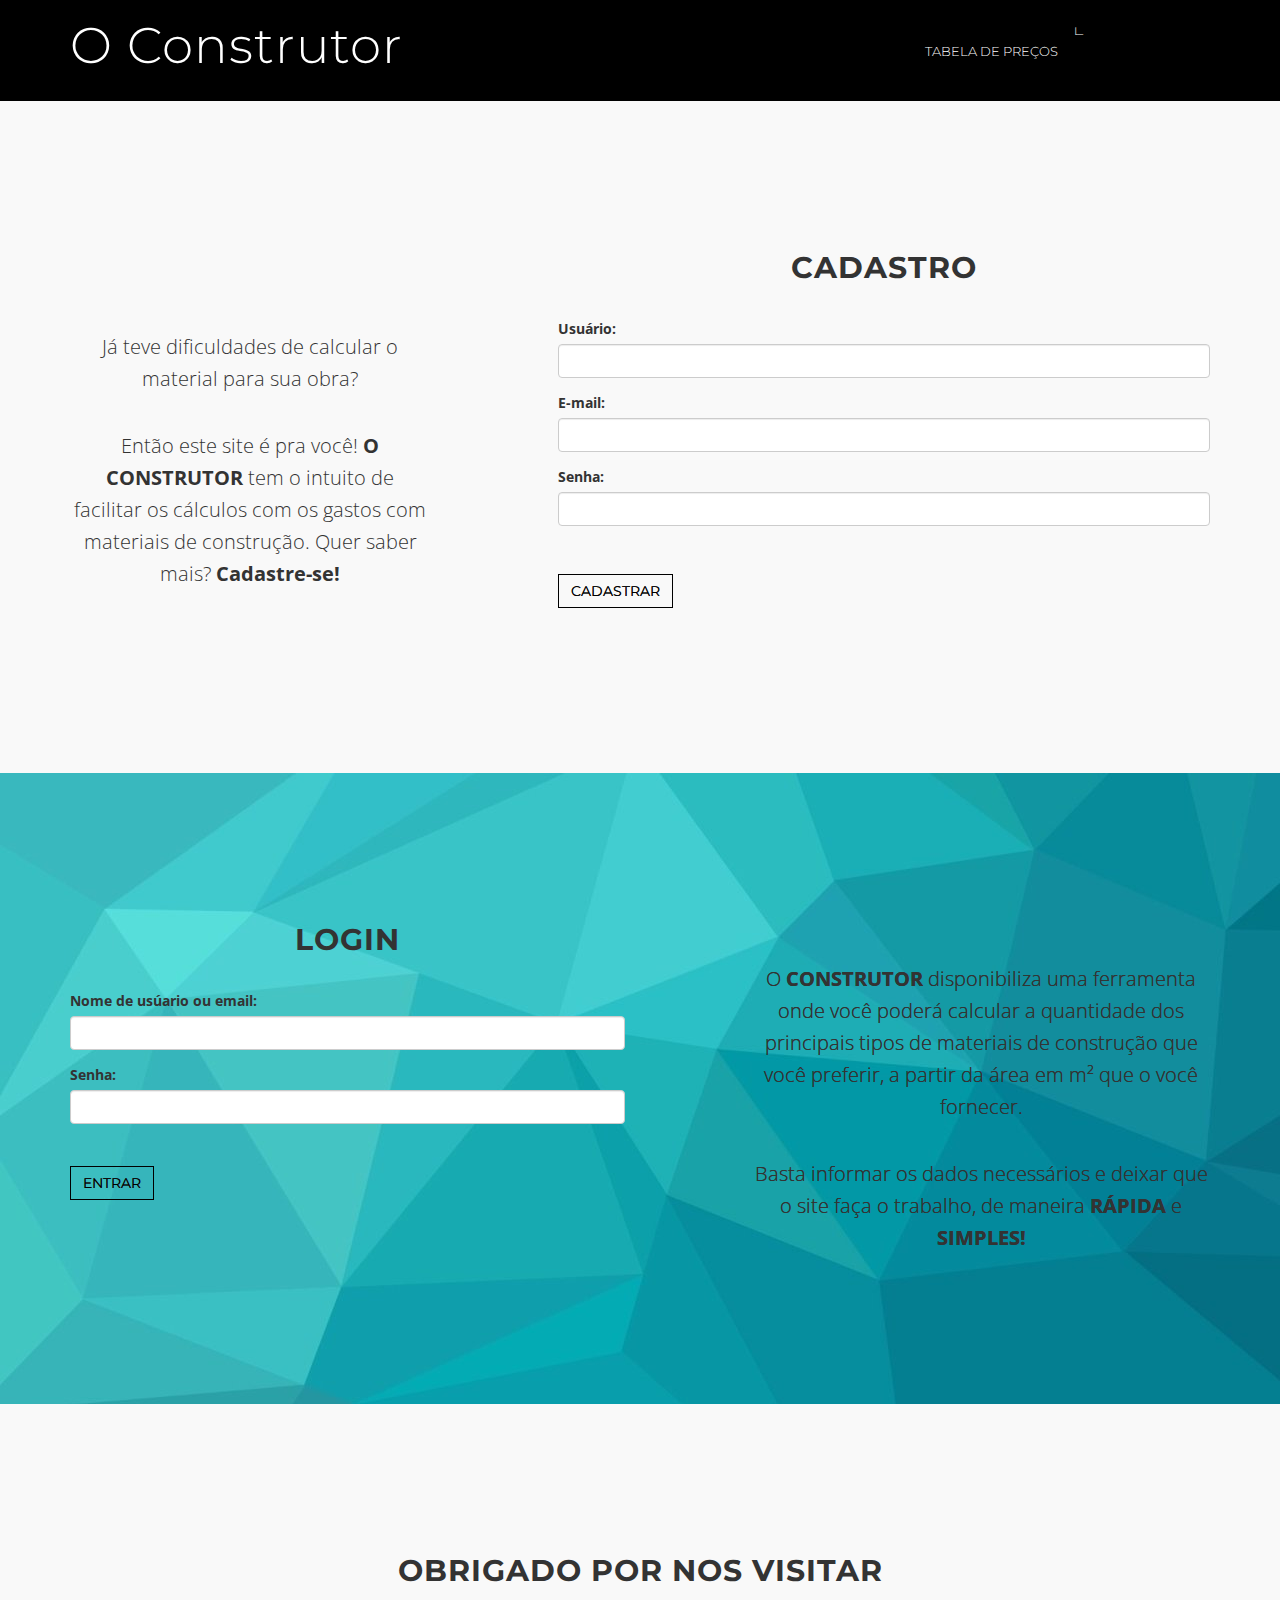
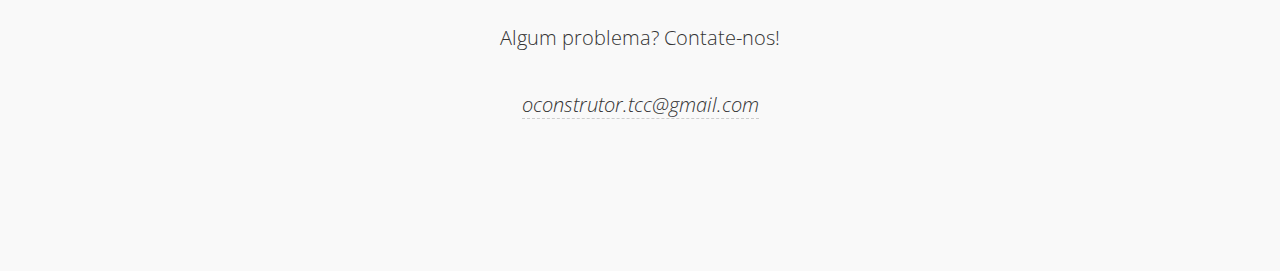
<file: Prototipo/index.html>
<!DOCTYPE html>
<html lang="en">
<head>
	<meta charset="utf-8">
	<meta http-equiv="X-UA-Compatible" content="IE=edge">
	<meta name="viewport" content="width=device-width, initial-scale=1">
	<meta name="description" content="">
	<meta name="author" content="">
	<title>O Construtor</title>

	<link href="css/bootstrap.min.css" rel="stylesheet">
	<!-- Custom CSS -->
	<link href="css/theme.css" rel="stylesheet">
	<!-- Custom Fonts -->

	<link href="font-awesome/css/font-awesome.min.css" rel="stylesheet" type="text/css">
	<link href="http://fonts.googleapis.com/css?family=Open+Sans:300,400,700,400italic,700italic" rel="stylesheet" type="text/css">
	<link href="http://fonts.googleapis.com/css?family=Montserrat:400,700" rel="stylesheet" type="text/css">
	<link href="css/ajuste_index.css" rel="stylesheet">

	<nav class="navbar navbar-expand-md navbar-custom fixed-top">
		<div class="container">
			<a class="navbar-brand col-lg-9" id="logo" href="index.html">O Construtor</a>

			<div class="collapse navbar-collapse links col-lg-3" id="navbarsDefault">
				<ul class="navbar-custom navbar-nav ml-auto">

					<li class="nav-item active">
						<a class="nav-link" id="tabela1" href="tabela1.html">Tabela de Preços</a>
					</li>

				</ul>

			</div>∟
		</div>
	</nav>
</head>

   

<body>
<!-- /.navbar-collapse -->
</div>
<!-- /.container -->
</nav>

<!-- Cadastro-->
<section id="about">
	<div class="container content-section text-center">
		<div class="row">
			<div class="col-lg-12">

				<div class="col-lg-4 col-xs-12">
					<br /><br /><br /><br>
					<p>	Já teve dificuldades de calcular o material para sua obra?</p>

					<p>Então este site é pra você! <b>O CONSTRUTOR</b> tem o intuito de facilitar os cálculos com os gastos com materiais de construção. Quer saber mais? <b>Cadastre-se!</b> </p>
				</div>


				<div class="col-lg-7 col-xs-12 col-lg-offset-1" id="cadastro">
					<h2>Cadastro</h2>

					<form style="text-align: left;" method="post" action="cadastro.php">
						<div class="form-group">
							<label for="email">Usuário:</label>
							<input type="text" class="form-control" id="usuario" name="nome">
						</div>
						<div class="form-group">
							<label for="email">E-mail:</label>
							<input type="emailsignup" class="form-control" id="email" name="email">
						</div>
						<div class="form-group">
							<label for="senha">Senha:</label>
							<input type="password" class="form-control" id="senha" name="senha">
						</div>

						<div class="form-group" id="button-cadastro">
							<button type="submit" class="btn btn-default">Cadastrar</button>
						</div>	
					</form>

				</div>

			</div>
		</div>
	</div>
</section>




<!-- About Section -->
<section id="login" style="background: url('img/img-fundo3.jpg');">
	<div class="container content-section text-center">
		<div class="row">
			<div class="col-lg-12">

				<div class="col-lg-6 col-xs-12" id="login">
					<h2>Login</h2>

					<form style="text-align: left;" method="post" action="valida.php">
						<div class="form-group">
							<label for="email">Nome de usúario ou email:</label>
							<input type="text" name= "email" class="form-control" id="username">
						</div>
						<div class="form-group">
							<label for="pwd">Senha:</label>
							<input type="password" name= "senha" class="form-control" id="senha">
						</div>
						<div class="form-group" id="button-login">
							<button type="submit" class="btn btn-default">Entrar</button>
						</div>	
					</form>
				</div>
				
				<div class="col-lg-5 col-xs-12 col-lg-offset-1 texto-login">
				</br></br>
				
				<p>O <b>CONSTRUTOR</b> disponibiliza uma ferramenta onde você poderá calcular a quantidade dos principais tipos de materiais de construção que você preferir, a partir da área em m² que o você fornecer.</p>

				<p> Basta informar os dados necessários e deixar que o site faça o trabalho, de maneira <b>RÁPIDA</b> e <b>SIMPLES!</b></p>
			</div>
		</div>
	</div>
</div>
</section>






<!-- Contact Section -->
<section id="contact">
	<div class="container content-section text-center">
		<div class="row">
			<div class="col-lg-8 col-lg-offset-2">
				<h2>Obrigado por nos visitar</h2>
				<p>
					Algum problema? Contate-nos!
				</p>
				<p>
					<i><a href="mailto:oconstrutor.tcc@gmail.com" style="border-bottom:1px dashed #ccc;">oconstrutor.tcc@gmail.com</a></i>
				</p>
				
			</div>
		</div>
	</div>
</section>

<!-- jQuery -->
<script src="js/jquery.js"></script>
<!-- Bootstrap Core JavaScript -->
<script src="js/bootstrap.min.js"></script>
<!-- Plugin JavaScript -->
<script src="js/jquery.easing.min.js"></script>

<script src="js/theme.js"></script>

</body>
</html>
</file>
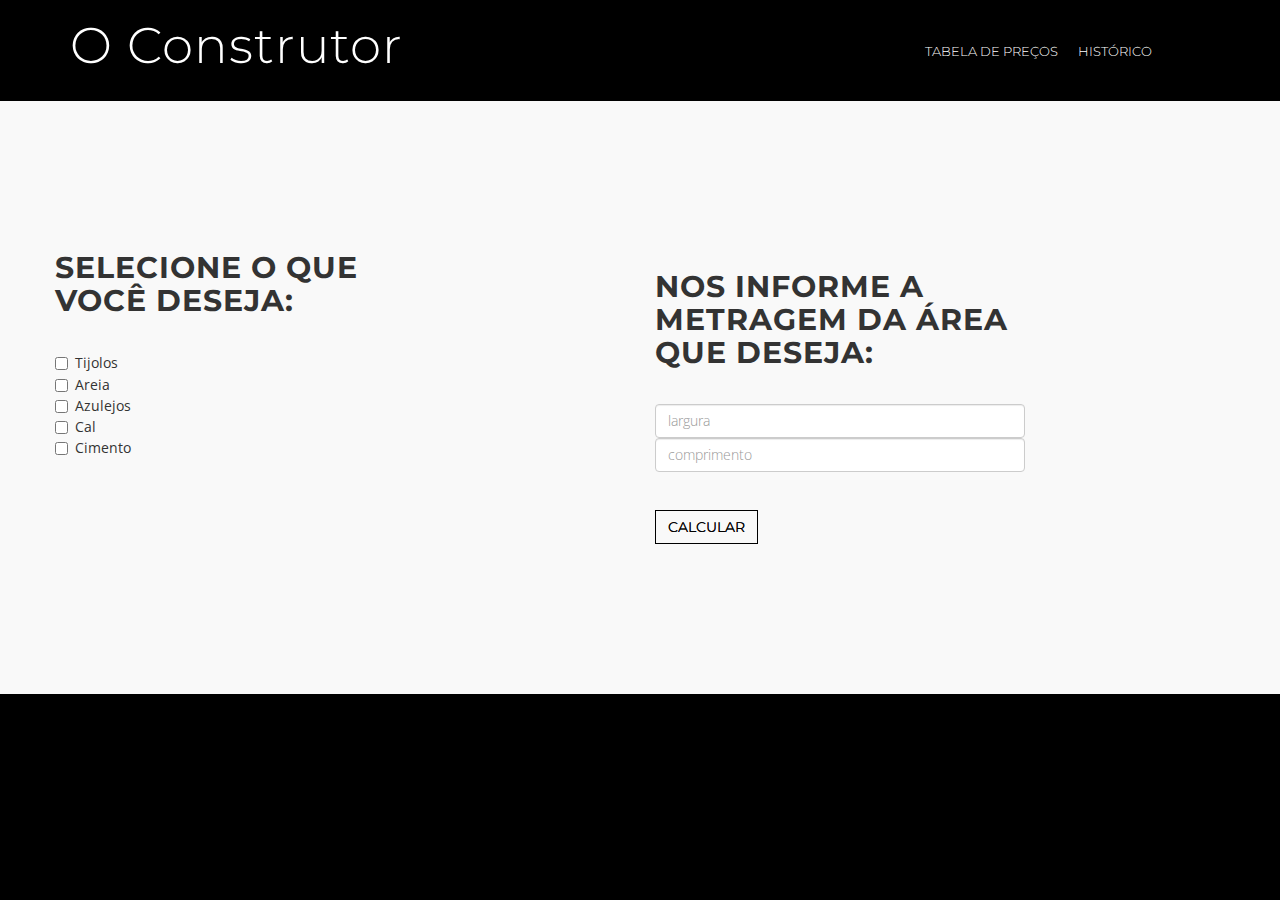
<file: Prototipo/pag_pos_cadastro.html>
<!DOCTYPE html>
<html lang="en">
<head>
	<meta charset="utf-8">
	<meta http-equiv="X-UA-Compatible" content="IE=edge">
	<meta name="viewport" content="width=device-width, initial-scale=1">
	<meta name="description" content="">
	<meta name="author" content="">
	<title>O Construtor</title>

	<link href="css/bootstrap.min.css" rel="stylesheet">
	<!-- Custom CSS -->
	<link href="css/theme.css" rel="stylesheet">
	<!-- Custom Fonts -->

	<link href="font-awesome/css/font-awesome.min.css" rel="stylesheet" type="text/css">
	<link href="http://fonts.googleapis.com/css?family=Open+Sans:300,400,700,400italic,700italic" rel="stylesheet" type="text/css">
	<link href="http://fonts.googleapis.com/css?family=Montserrat:400,700" rel="stylesheet" type="text/css">
	<link href="css/ajuste_calculo.css" rel="stylesheet">
	<link href="css/ajuste_calculo2.css" rel="stylesheet">

	<nav class="navbar navbar-expand-md navbar-custom fixed-top">
		<div class="container">
			<a class="navbar-brand nome col-lg-9" id="logo" href="index.html">O Construtor</a>

			<div class="collapse navbar-collapse links col-lg-3" id="navbarsDefault">
				<ul class="navbar-custom navbar-nav ml-auto">

					<li class="nav-item active">
						<a class="nav-link" id="tabela" href="tabela.html">Tabela de Preços</a>
					</li>
					<li class="nav-item active">
						<a class="nav-link" id="historico" href="historico.html">Histórico</a>
					</li>

				</ul>

			</div>
		</div>
	</nav>
</head>
<section id="single-project">
	<div class="container content-section text-center">
		<div class="row">
            <form class="form" method="post" action="apc.php">
			<div class="col-lg-4">

				<h2>Selecione o que você deseja:</h2>
				<form class="form-horizontal form-calcular-precos-materiais" method="post" action="apc.php">
					<!-- action="index.html"-->


					<!-- conjunto tijolos -->
					<div class="seletor-materiais" id="tijolos" name="tijolos">
						<label class="checkbox-inline">
							<input type="checkbox" class="material" value="option1" name="tijolos1"> Tijolos
						</label>

						<select class="nao-selecionado seletor form-control">
							<option value="1">Tijolo de vedação: 0,09m X 0,19m X 0,19m</option>
							<option value="2">Tijolo de vedação: 0,09m X 0,19m X 0,29m</option>
							<option value="3">Tijolo de vedação: 0,115m X 0,19m X 0,19m</option>
							<option value="4">Tijolo de vedação: 0,115m X 0,19m X 0,29m</option>
							<option value="5">Tijolo de vedação: 0,14m X 0,19m X 0,19m</option>
							<option value="6">Tijolo de vedação: 0,14m X 0,19m X 0,29m</option>
							<option value="7">Tijolo 10 furos: 0,05m X 0,09m X 0,19m</option>
							<option value="8">Tijolo 18 furos: 0,055m X 0,11m X 0,23</option>
						</select>
					</div>

					<!-- conjunto areia -->
					<div class="seletor-materiais" id="areia" name="areia">
						<label class="checkbox-inline">
							<input type="checkbox" class="material" value="option2" name="areia1"> Areia
						</label>

					</div>


					<!-- conjunto azulejos -->
					<div class="seletor-materiais" id="azulejos" name="azulejos">
						<label class="checkbox-inline">
							<input type="checkbox" class="material" value="option3" name="azulejo1" > Azulejos
						</label>

						<select class="nao-selecionado seletor form-control">
							<option value="1">0,30m X 0,30m</option>
							<option value="2">0,30m X 0,50m</option>
							<option value="3">0,42m X 0,42m</option>
						</select>
					</div>

					<!-- conjunto cal -->
					<div class="seletor-materiais" id="cal" name="cal">
						<label class="checkbox-inline">
							<input type="checkbox" class="material" value="option4" name="cal1"> Cal
						</label>

						</select>
					</div>

					<!--conjunto cimento-->
					<div class="seletor-materiais" id="cimento" name="cimento">
						<label class="checkbox-inline">
							<input type="checkbox" class="material" value="option5" name="cimento1"> Cimento
						</label>

						</select>
					</div>

				</div>

				<div class="col-lg-4 col-lg-offset-2">
					<div class="receptor-metragem" id="metragem">


						<h2>Nos informe a metragem da área que deseja:</h2>
						<input type="number" step="0.1" class="form-control" id="metrosLarg" name="largura" placeholder="largura">
						<input type="number" step="0.1" class="form-control" id="metrosCompr" name="comprimento" placeholder="comprimento">

					</div>



					<div class="calcular">
						<!-- <div class="col-sm-offset-2 col-sm-10"> -->
						<br>
						<button type="submit" class="btn btn-default">Calcular</button>
						<!-- </div> -->
					</div>

				</div>
            </form>
			</div>
		</div>
		

<!-- jQuery -->
<script src="js/jquery.js"></script>
<!-- Bootstrap Core JavaScript -->
<script src="js/bootstrap.min.js"></script>
<!-- Plugin JavaScript -->
<script src="js/jquery.easing.min.js"></script>

<script src="js/theme.js"></script>

<script>
	$('.material').click(function(){
		var seletor = $(this).parent().parent();
		seletor.find('.seletor').toggleClass( "nao-selecionado");
	});
</script>

</body>
</html>
</file>
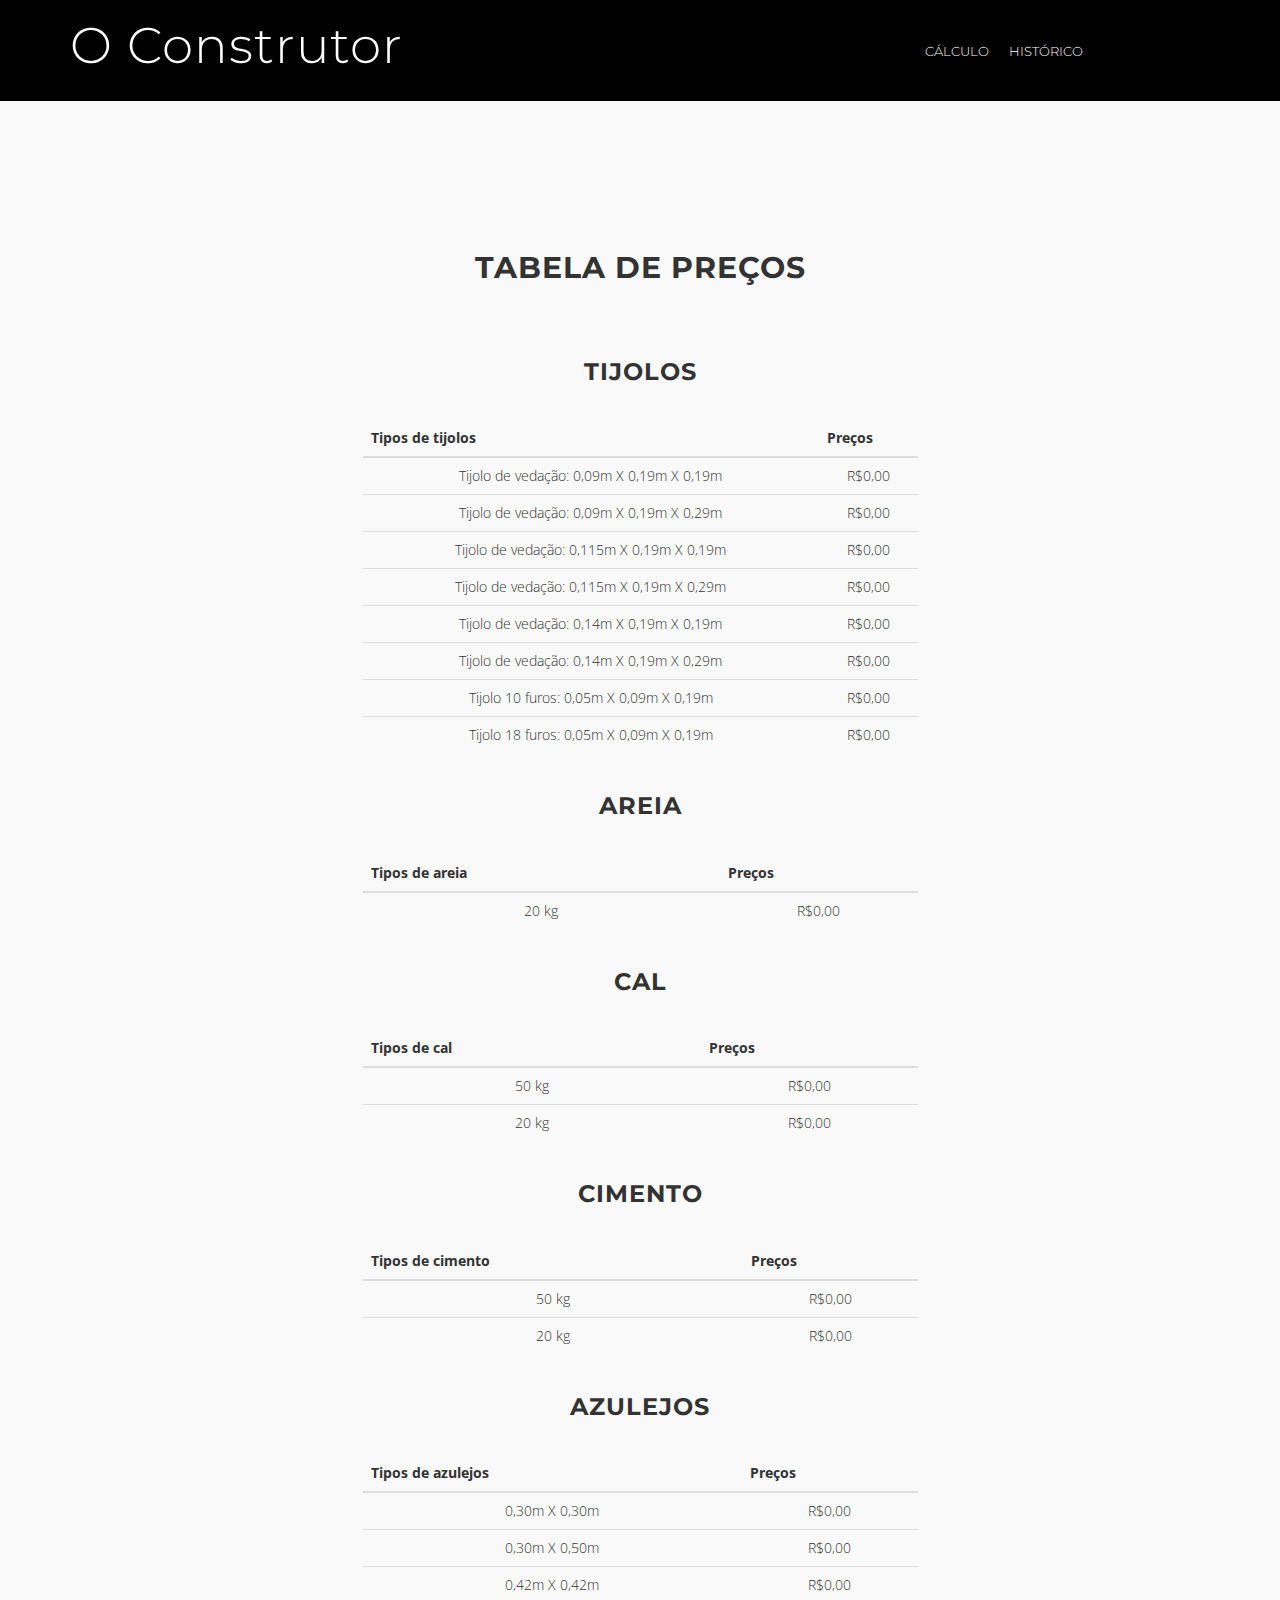
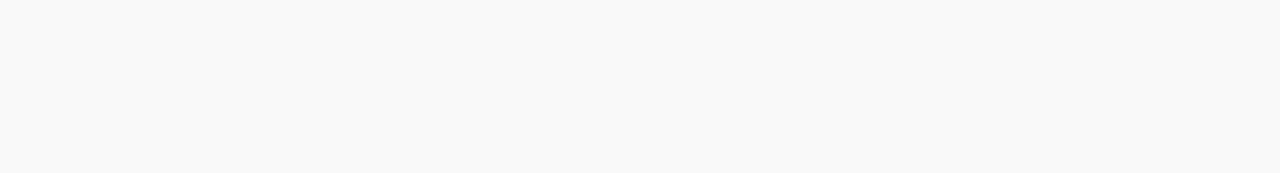
<file: Prototipo/tabela.html>
<!DOCTYPE html>
<html lang="en">
<head>
    <meta charset="utf-8">
    <meta http-equiv="X-UA-Compatible" content="IE=edge">
    <meta name="viewport" content="width=device-width, initial-scale=1">
    <meta name="description" content="">
    <meta name="author" content="">
    <title>O Construtor</title>

    <link href="css/bootstrap.min.css" rel="stylesheet">
    <!-- Custom CSS -->
    <link href="css/theme.css" rel="stylesheet">

    <nav class="navbar navbar-expand-md navbar-custom fixed-top">
        <div class="container">
            <a class="navbar-brand nome col-lg-9" id="logo" href="index.html">O Construtor</a>

            <div class="collapse navbar-collapse links col-lg-3" id="navbarsDefault">
                <ul class="navbar-custom navbar-nav ml-auto">

                    <li class="nav-item active">
                        <a class="nav-link" id="calculo" href="pag_pos_cadastro.html">Cálculo</a>
                    </li>
                    <li class="nav-item active">
                        <a class="nav-link" id="historico" href="historico.html">Histórico</a>
                    </li>

                </ul>

            </div>
        </div>
    </nav>
    <!-- Custom Fonts -->

    <link href="font-awesome/css/font-awesome.min.css" rel="stylesheet" type="text/css">
    <link href="http://fonts.googleapis.com/css?family=Open+Sans:300,400,700,400italic,700italic" rel="stylesheet" type="text/css">
    <link href="http://fonts.googleapis.com/css?family=Montserrat:400,700" rel="stylesheet" type="text/css">
    <link href="css/ajuste_tabela.css" rel="stylesheet">
</head>



<body>
<!-- /.navbar-collapse -->
</div>
<!-- /.container -->
</nav>
<!-- Intro Header -->


<!-- Tabela Section -->
<section id="tabela">
    <div class="container content-section text-center">
        <div class="row">
            <div class="col-lg-12">
                <h2>TABELA DE PREÇOS</h2>
                <br>
                <div class="col-lg-6 col-lg-offset-3">
                    <div class="tijolos">
                        <br>
                        <h3>Tijolos</h3>
                        <table class="table tabela-tijolos">
                            <thead>
                            <tr>
                                <th>Tipos de tijolos</th>
                                <th>Preços</th>
                            </tr>
                            </thead>
                            <tbody>
                            <tr>
                                <td>Tijolo de vedação: 0,09m X 0,19m X 0,19m</td>
                                <td>R$0,00</td>
                            </tr>
                            <tr>
                                <td>Tijolo de vedação: 0,09m X 0,19m X 0,29m</td>
                                <td>R$0,00</td>
                            </tr>
                            <tr>
                                <td>Tijolo de vedação: 0,115m X 0,19m X 0,19m</td>
                                <td>R$0,00</td>
                            </tr>
                            <tr>
                                <td>Tijolo de vedação: 0,115m X 0,19m X 0,29m</td>
                                <td>R$0,00</td>
                            </tr>
                            <tr>
                                <td>Tijolo de vedação: 0,14m X 0,19m X 0,19m</td>
                                <td>R$0,00</td>
                            </tr>
                            <tr>
                                <td>Tijolo de vedação: 0,14m X 0,19m X 0,29m</td>
                                <td>R$0,00</td>
                            </tr>
                            <tr>
                                <td>Tijolo 10 furos: 0,05m X 0,09m X 0,19m</td>
                                <td>R$0,00</td>
                            </tr>
                            <tr>
                                <td>Tijolo 18 furos: 0,05m X 0,09m X 0,19m</td>
                                <td>R$0,00</td>
                            </tr>
                            </tbody>
                        </table>
                    </div>
                    <div class="areia">
                        <br>
                        <h3>Areia</h3>
                        <table class="table tabela-areia">
                            <thead>
                            <tr>
                                <th>Tipos de areia</th>
                                <th>Preços</th>
                            </tr>
                            </thead>
                            <tbody>
                            <tr>
                                <td>20 kg</td>
                                <td>R$0,00</td>
                            </tr>

                            </tbody>
                        </table>
                    </div>
                    <div class="cal">
                        <br>
                        <h3>Cal</h3>
                        <table class="table tabela-cal">
                            <thead>
                            <tr>
                                <th>Tipos de cal</th>
                                <th>Preços</th>
                            </tr>
                            </thead>
                            <tbody>
                            <tr>
                                <td>50 kg</td>
                                <td>R$0,00</td>
                            </tr>
                            <tr>
                                <td>20 kg</td>
                                <td>R$0,00</td>
                            </tr>
                            </tbody>
                        </table>
                    </div>
                    <div class="cimento">
                        <br>
                        <h3>Cimento</h3>
                        <table class="table tabela-cimento">
                            <thead>
                            <tr>
                                <th>Tipos de cimento</th>
                                <th>Preços</th>
                            </tr>
                            </thead>
                            <tbody>
                            <tr>
                                <td>50 kg</td>
                                <td>R$0,00</td>
                            </tr>
                            <tr>
                                <td>20 kg</td>
                                <td>R$0,00</td>
                            </tr>
                            </tbody>
                        </table>
                    </div>

                    <div class="azulejo">
                        <br>
                        <h3>Azulejos</h3>
                        <table class="table tabela-azulejo">
                            <thead>
                            <tr>
                                <th>Tipos de azulejos</th>
                                <th>Preços</th>
                            </tr>
                            </thead>
                            <tbody>
                            <tr>
                                <td>0,30m X 0,30m</td>
                                <td>R$0,00</td>
                            </tr>
                            <tr>
                                <td>0,30m X 0,50m</td>
                                <td>R$0,00</td>
                            </tr>
                            <tr>
                                <td>0,42m X 0,42m</td>
                                <td>R$0,00</td>
                            </tr>
                            </tbody>
                        </table>
                    </div>
                </div>
            </div>
        </div>
    </div>
</section>






<!-- jQuery -->
<script src="js/jquery.js"></script>
<!-- Bootstrap Core JavaScript -->
<script src="js/bootstrap.min.js"></script>
<!-- Plugin JavaScript -->
<script src="js/jquery.easing.min.js"></script>

<script src="js/theme.js"></script>

</body>
</file>
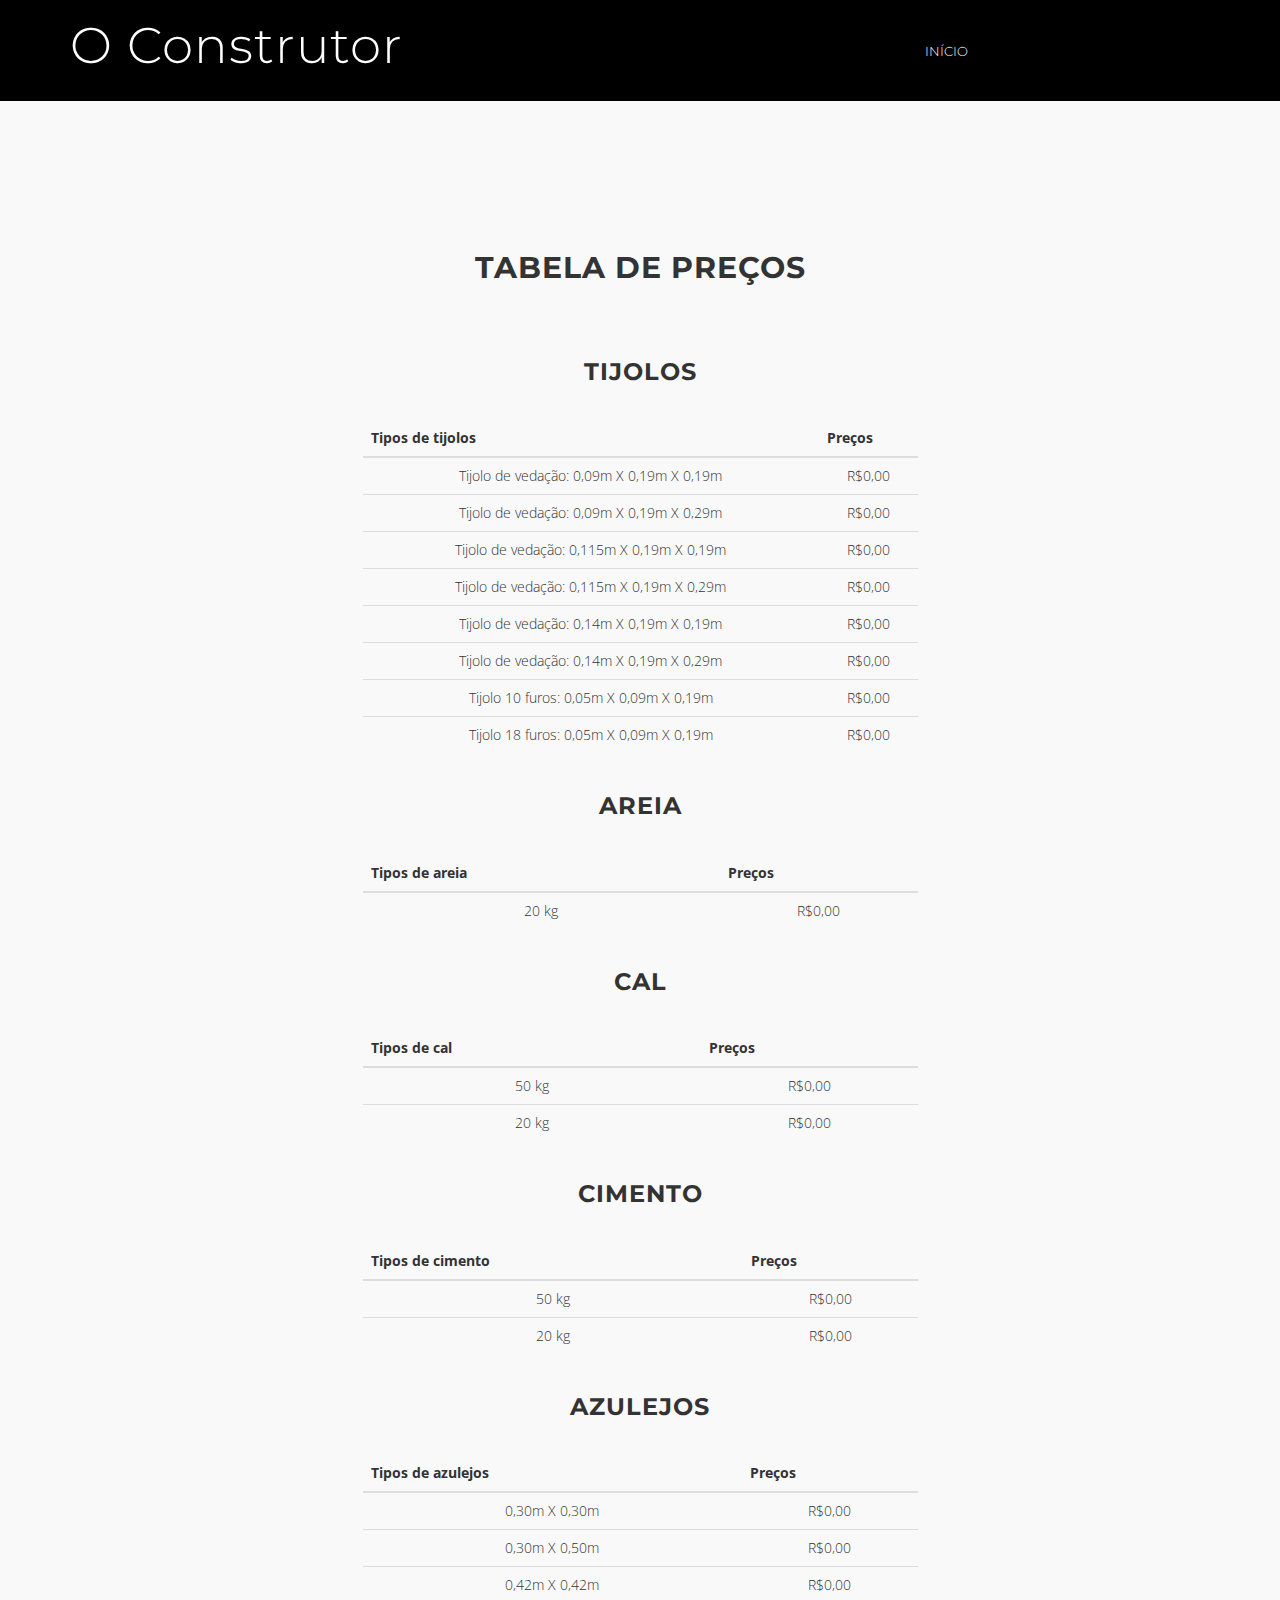
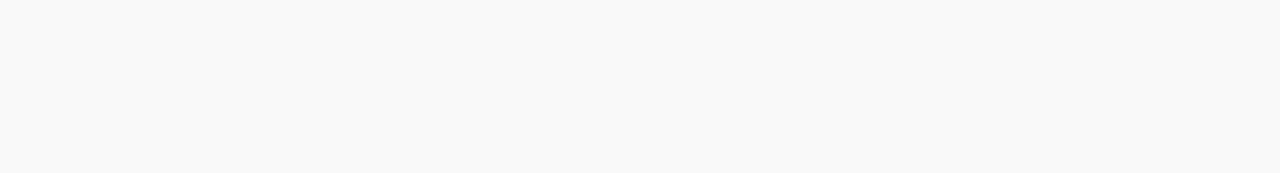
<file: Prototipo/tabela1.html>
<!DOCTYPE html>
<html lang="en">
<head>
    <meta charset="utf-8">
    <meta http-equiv="X-UA-Compatible" content="IE=edge">
    <meta name="viewport" content="width=device-width, initial-scale=1">
    <meta name="description" content="">
    <meta name="author" content="">
    <title>O Construtor</title>

    <link href="css/bootstrap.min.css" rel="stylesheet">
    <!-- Custom CSS -->
    <link href="css/theme.css" rel="stylesheet">

    <nav class="navbar navbar-expand-md navbar-custom fixed-top">
        <div class="container">
            <a class="navbar-brand nome col-lg-9" id="logo" href="index.html">O Construtor</a>

            <div class="collapse navbar-collapse links col-lg-3" id="navbarsDefault">
                <ul class="navbar-custom navbar-nav ml-auto">

                    <li class="nav-item active">
                        <a class="nav-link" id="inicio" href="index.html">Início</a>
                    </li>

                </ul>

            </div>
        </div>
    </nav>
    <!-- Custom Fonts -->

    <link href="font-awesome/css/font-awesome.min.css" rel="stylesheet" type="text/css">
    <link href="http://fonts.googleapis.com/css?family=Open+Sans:300,400,700,400italic,700italic" rel="stylesheet" type="text/css">
    <link href="http://fonts.googleapis.com/css?family=Montserrat:400,700" rel="stylesheet" type="text/css">
    <link href="css/ajuste_tabela.css" rel="stylesheet">
</head>



<body>
<!-- /.navbar-collapse -->
</div>
<!-- /.container -->
</nav>
<!-- Intro Header -->


<!-- Tabela Section -->
<section id="tabela">
    <div class="container content-section text-center">
        <div class="row">
            <div class="col-lg-12">
                <h2>TABELA DE PREÇOS</h2>
                <br>
                <div class="col-lg-6 col-lg-offset-3">
                    <div class="tijolos">
                        <br>
                        <h3>Tijolos</h3>
                        <table class="table tabela-tijolos">
                            <thead>
                            <tr>
                                <th>Tipos de tijolos</th>
                                <th>Preços</th>
                            </tr>
                            </thead>
                            <tbody>
                            <tr>
                                <td>Tijolo de vedação: 0,09m X 0,19m X 0,19m</td>
                                <td>R$0,00</td>
                            </tr>
                            <tr>
                                <td>Tijolo de vedação: 0,09m X 0,19m X 0,29m</td>
                                <td>R$0,00</td>
                            </tr>
                            <tr>
                                <td>Tijolo de vedação: 0,115m X 0,19m X 0,19m</td>
                                <td>R$0,00</td>
                            </tr>
                            <tr>
                                <td>Tijolo de vedação: 0,115m X 0,19m X 0,29m</td>
                                <td>R$0,00</td>
                            </tr>
                            <tr>
                                <td>Tijolo de vedação: 0,14m X 0,19m X 0,19m</td>
                                <td>R$0,00</td>
                            </tr>
                            <tr>
                                <td>Tijolo de vedação: 0,14m X 0,19m X 0,29m</td>
                                <td>R$0,00</td>
                            </tr>
                            <tr>
                                <td>Tijolo 10 furos: 0,05m X 0,09m X 0,19m</td>
                                <td>R$0,00</td>
                            </tr>
                            <tr>
                                <td>Tijolo 18 furos: 0,05m X 0,09m X 0,19m</td>
                                <td>R$0,00</td>
                            </tr>
                            </tbody>
                        </table>
                    </div>
                    <div class="areia">
                        <br>
                        <h3>Areia</h3>
                        <table class="table tabela-areia">
                            <thead>
                            <tr>
                                <th>Tipos de areia</th>
                                <th>Preços</th>
                            </tr>
                            </thead>
                            <tbody>
                            <tr>
                                <td>20 kg</td>
                                <td>R$0,00</td>
                            </tr>

                            </tbody>
                        </table>
                    </div>
                    <div class="cal">
                        <br>
                        <h3>Cal</h3>
                        <table class="table tabela-cal">
                            <thead>
                            <tr>
                                <th>Tipos de cal</th>
                                <th>Preços</th>
                            </tr>
                            </thead>
                            <tbody>
                            <tr>
                                <td>50 kg</td>
                                <td>R$0,00</td>
                            </tr>
                            <tr>
                                <td>20 kg</td>
                                <td>R$0,00</td>
                            </tr>
                            </tbody>
                        </table>
                    </div>
                    <div class="cimento">
                        <br>
                        <h3>Cimento</h3>
                        <table class="table tabela-cimento">
                            <thead>
                            <tr>
                                <th>Tipos de cimento</th>
                                <th>Preços</th>
                            </tr>
                            </thead>
                            <tbody>
                            <tr>
                                <td>50 kg</td>
                                <td>R$0,00</td>
                            </tr>
                            <tr>
                                <td>20 kg</td>
                                <td>R$0,00</td>
                            </tr>
                            </tbody>
                        </table>
                    </div>

                    <div class="azulejo">
                        <br>
                        <h3>Azulejos</h3>
                        <table class="table tabela-azulejo">
                            <thead>
                            <tr>
                                <th>Tipos de azulejos</th>
                                <th>Preços</th>
                            </tr>
                            </thead>
                            <tbody>
                            <tr>
                                <td>0,30m X 0,30m</td>
                                <td>R$0,00</td>
                            </tr>
                            <tr>
                                <td>0,30m X 0,50m</td>
                                <td>R$0,00</td>
                            </tr>
                            <tr>
                                <td>0,42m X 0,42m</td>
                                <td>R$0,00</td>
                            </tr>
                            </tbody>
                        </table>
                    </div>
                </div>
            </div>
        </div>
    </div>
</section>





<!-- jQuery -->
<script src="js/jquery.js"></script>
<!-- Bootstrap Core JavaScript -->
<script src="js/bootstrap.min.js"></script>
<!-- Plugin JavaScript -->
<script src="js/jquery.easing.min.js"></script>

<script src="js/theme.js"></script>

</body>
</file>
<file: Prototipo/css/theme.css>
/* Aries v1.0 - by WowThemes.net */
body {
	width:100%;
	height:100%;
	font-family:Open Sans,"Helvetica Neue",Helvetica,Arial,sans-serif;
	color:#fff;
	background-color:#000;
	 font-weight:300;
}
html {
	width:100%;
	height:100%;
}
h1,h2,h3,h4,h5,h6 {
	margin:0 0 35px;
	text-transform:uppercase;
	font-family:Montserrat,"Helvetica Neue",Helvetica,Arial,sans-serif;
	font-weight:700;
	letter-spacing:1px;
}
p {
	margin:0 0 25px;
	font-size:18px;
	line-height:1.5;
}
@media(min-width:768px) {
	p {
		margin:0 0 35px;
		font-size:20px;
		line-height:1.6;
	}
}
a {
	color:inherit;
	-webkit-transition:all .2s ease-in-out;
	-moz-transition:all .2s ease-in-out;
	transition:all .2s ease-in-out;
}
a:hover,a:focus {
	text-decoration:none;
	color:inherit;
}
.light {
	font-weight:400;
}
.navbar-custom {
	margin-bottom:0;
	border-bottom:1px solid rgba(255,255,255,.3);
	text-transform:uppercase;
	font-family:Montserrat,"Helvetica Neue",Helvetica,Arial,sans-serif;
	background-color:#000;
}
.navbar-custom .navbar-brand {
	font-size:20px;
	text-transform:none;
	letter-spacing:1px;
}
.navbar-custom .navbar-brand:focus {
	outline:0;
}
.navbar-custom .navbar-brand .navbar-toggle {
	padding:4px 6px;
	font-size:16px;
	color:#fff;
}
.navbar-custom .navbar-brand .navbar-toggle:focus,.navbar-custom .navbar-brand .navbar-toggle:active {
	outline:0;
}
.navbar-custom a {
}
.navbar-custom .nav li a {
	-webkit-transition:background .3s ease-in-out;
	-moz-transition:background .3s ease-in-out;
	transition:background .3s ease-in-out;
}
.navbar-custom .nav li a:hover {
	outline:0;
	color:#1ba39c;
	background-color:transparent;
}
.navbar-custom .nav li a:focus,.navbar-custom .nav li a:active {
	outline:0;
	background-color:transparent;
}
.navbar-custom .nav li.active {
	outline:0;
}
.navbar-custom .nav li.active a {
	color:#1ba39c;
}
.navbar-custom .nav li.active a:hover {
	color:#1ba39c;
}
@media(min-width:768px) {
	.navbar-custom {
		padding:20px 0;
		border-bottom:0;
		font-size:13px;
		background:0 0;
		-webkit-transition:background .5s ease-in-out,padding .5s ease-in-out;
		-moz-transition:background .5s ease-in-out,padding .5s ease-in-out;
		transition:background .5s ease-in-out,padding .5s ease-in-out;
	}
		 .navbar-custom.top-nav-collapse {
		 padding:0;
		border-bottom:1px solid rgba(255,255,255,.3);
		color:#333;
			background:#fff;
	}
	.navbar-custom.top-nav-collapse a {
		color:#333;
		display:inline-block;
	}
}
.intro {
	display:table;
	width:100%;
	height:auto;
	padding:100px 0 100px 0;
	text-align:center;
	color:#fff;
	background-image:radial-gradient(circle at 50% 50%,rgba(0,0,0,0.46),rgba(0,0,0,0.88)),url('http://unsplash.it/1600/1400?random=9');
	-webkit-background-size:cover;
	-moz-background-size:cover;
	background-size:cover;
	-o-background-size:cover;
}
.intro .intro-body {
	display:table-cell;
	vertical-align:middle;
}
.intro .intro-body .brand-heading {
	font-size:40px;
}
.intro .intro-body .intro-text {
	font-size:18px;
}
@media(min-width:768px) {
	.intro {
		height:100%;
		padding:0;
	}
	.intro .intro-body .brand-heading {
		font-size:60px;
		margin-top:90px;
		margin-bottom:20px;
		border-top:2px solid #fff;
		border-bottom:2px solid #fff;
		display:inline-block;
		padding:10px 0;
	}
	.intro .intro-body .intro-text {
		font-size:20px;
			font-weight:300;
			letter-spacing:3px;
	}
}
.btn-circle {
	width:50px;
	height:50px;
	margin-top:15px;
	line-height:40px;
	text-align:center;
	border:2px solid #fff;
	border-radius:100%!important;
	font-size:20px;
	color:#fff;
	background:0 0;
	-webkit-transition:background .3s ease-in-out;
	-moz-transition:background .3s ease-in-out;
	transition:background .3s ease-in-out;
}
.btn-circle:hover,.btn-circle:focus {
	outline:0;
	color:#fff;
	background:rgba(255,255,255,.1);
}
.btn-circle i.animated {
	-webkit-transition-property:-webkit-transform;
	-webkit-transition-duration:1s;
	-moz-transition-property:-moz-transform;
	-moz-transition-duration:1s;
}
.btn-circle:hover i.animated {
	-webkit-animation-name:pulse;
	-moz-animation-name:pulse;
	-webkit-animation-duration:1.5s;
	-moz-animation-duration:1.5s;
	-webkit-animation-iteration-count:infinite;
	-moz-animation-iteration-count:infinite;
	-webkit-animation-timing-function:linear;
	-moz-animation-timing-function:linear;
}
@-webkit-keyframes pulse {
	0% {
		-webkit-transform:scale(1);
		transform:scale(1);
	}
	50% {
		-webkit-transform:scale(1.2);
		transform:scale(1.2);
	}
	100% {
		-webkit-transform:scale(1);
		transform:scale(1);
	}
}
@-moz-keyframes pulse {
	0% {
		-moz-transform:scale(1);
		transform:scale(1);
	}
	50% {
		-moz-transform:scale(1.2);
		transform:scale(1.2);
	}
	100% {
		-moz-transform:scale(1);
		transform:scale(1);
	}
}
.content-section {
	padding:40px 0;
	clear:both;
}
@media(min-width:767px) {
	.content-section {
		padding:150px 0;
			 clear:both;
	}
}
.btn {
	border-radius:0;
	text-transform:uppercase;
	font-family:Montserrat,"Helvetica Neue",Helvetica,Arial,sans-serif;
	font-weight:400;
	-webkit-transition:all .3s ease-in-out;
	-moz-transition:all .3s ease-in-out;
	transition:all .3s ease-in-out;
}
.btn-default {
	border:1px solid #42dca3;
	color:#42dca3;
	background-color:transparent;
}
.btn-default:hover,.btn-default:focus {
	border:1px solid #42dca3;
	outline:0;
	color:#000;
	background-color:#42dca3;
}
ul.banner-social-buttons {
	margin-top:0;
}
@media(max-width:1199px) {
	ul.banner-social-buttons {
		margin-top:15px;
	}
}
@media(max-width:767px) {
	ul.banner-social-buttons li {
		display:block;
		margin-bottom:20px;
		padding:0;
	}
	ul.banner-social-buttons li:last-child {
		margin-bottom:0;
	}
}
footer {
	padding:40px 0;
	z-index:1;
	position:relative;
	clear:both;
}
footer p {
	margin:0;
	font-size:15px;
}
footer p.credits {
	text-transform:uppercase;
	font-size:13px;
	letter-spacing:3px;
}
::-moz-selection {
	text-shadow:none;
	background:#fcfcfc;
	background:rgba(255,255,255,.2);
}
::selection {
	text-shadow:none;
	background:#fcfcfc;
	background:rgba(255,255,255,.2);
}
img::selection {
	background:0 0;
}
img::-moz-selection {
	background:0 0;
}
body {
	webkit-tap-highlight-color:rgba(255,255,255,.2);
}
.bgblue {
	background:#22292c;
}
.inlineblock {
	display:inline-block;
}
p:last-child {
	margin-bottom:0;
}
p.lead {
	line-height:1.9;
}
.btnghost {
	border:2px solid #333;
	background-color:transparent;
	padding:15px 20px;
	letter-spacing:3px;
	font-size:12px;
	text-transform:uppercase;
	font-weight:400;
	color:#333;
	margin-top:20px;
	display:inline-block;
}
.btnghost:hover {
	background-color:#333;
	color:#fff;
	border:2px solid #333;
}
.bgcover {
	background-size:cover;
	background-repeat:no-repeat;
	position:relative;
}
img {
	max-width:100%;
}
.gallery ul {
	padding:0;
	margin:0;
}
.gallery img {
	max-width:100%;
	height:auto;
	padding:0;
	margin:0;
}
.gallery ul li {
	margin:0;
	position:relative;
	list-style:none;
	float:left;
	padding:0;
}
.gallery ul li a {
	display:block;
	position:relative;
	width:100%;
	height:100%;
	margin:0;
	padding:0;
	line-height:0;
}
.gallery ul li a:before {
	position:absolute;
	width:32px;
	height:32px;
	top:40%;
	left:50%;
	margin:-14px 0 0 -16px;
	background: url(data:image/svg+xml;utf8,%3C%3Fxml%20version%3D%221.0%22%20encoding%3D%22utf-8%22%3F%3E%0A%3C%21--%20Generator%3A%20Adobe%20Illustrator%2017.1.0%2C%20SVG%20Export%20Plug-In%20.%20SVG%20Version%3A%206.00%20Build%200%29%20%20--%3E%0A%3C%21DOCTYPE%20svg%20PUBLIC%20%22-//W3C//DTD%20SVG%201.1//EN%22%20%22http%3A//www.w3.org/Graphics/SVG/1.1/DTD/svg11.dtd%22%3E%0A%3Csvg%20version%3D%221.1%22%0A%09%20id%3D%22svg2%22%20xmlns%3Adc%3D%22http%3A//purl.org/dc/elements/1.1/%22%20xmlns%3Acc%3D%22http%3A//creativecommons.org/ns%23%22%20xmlns%3Ardf%3D%22http%3A//www.w3.org/1999/02/22-rdf-syntax-ns%23%22%20xmlns%3Asvg%3D%22http%3A//www.w3.org/2000/svg%22%20xmlns%3Asodipodi%3D%22http%3A//sodipodi.sourceforge.net/DTD/sodipodi-0.dtd%22%20xmlns%3Ainkscape%3D%22http%3A//www.inkscape.org/namespaces/inkscape%22%20inkscape%3Aversion%3D%220.48.4%20r9939%22%20sodipodi%3Adocname%3D%22icon-fullscreen.svg%22%0A%09%20xmlns%3D%22http%3A//www.w3.org/2000/svg%22%20xmlns%3Axlink%3D%22http%3A//www.w3.org/1999/xlink%22%20x%3D%220px%22%20y%3D%220px%22%20viewBox%3D%220%200%20960%20560%22%0A%09%20enable-background%3D%22new%200%200%20960%20560%22%20xml%3Aspace%3D%22preserve%22%3E%0A%3Csodipodi%3Anamedview%20%20borderopacity%3D%221%22%20pagecolor%3D%22%23ffffff%22%20bordercolor%3D%22%23666666%22%20objecttolerance%3D%2210%22%20gridtolerance%3D%2210%22%20guidetolerance%3D%2210%22%20showgrid%3D%22false%22%20fit-margin-top%3D%220%22%20fit-margin-left%3D%220%22%20inkscape%3Azoom%3D%227.375%22%20inkscape%3Acx%3D%22-5.1525424%22%20inkscape%3Acy%3D%2216%22%20id%3D%22namedview11%22%20inkscape%3Awindow-x%3D%22-8%22%20inkscape%3Awindow-y%3D%22-8%22%20fit-margin-right%3D%220%22%20inkscape%3Apageopacity%3D%220%22%20fit-margin-bottom%3D%220%22%20inkscape%3Awindow-width%3D%221366%22%20inkscape%3Awindow-height%3D%22706%22%20inkscape%3Awindow-maximized%3D%221%22%20inkscape%3Apageshadow%3D%222%22%20inkscape%3Acurrent-layer%3D%22svg2%22%3E%0A%09%3C/sodipodi%3Anamedview%3E%0A%3Cg%3E%0A%09%3Crect%20x%3D%22220%22%20y%3D%22260%22%20fill%3D%22%23FFFFFF%22%20width%3D%22536%22%20height%3D%2224%22/%3E%0A%3C/g%3E%0A%3Cg%3E%0A%09%3Crect%20x%3D%22476%22%20y%3D%224%22%20fill%3D%22%23FFFFFF%22%20width%3D%2224%22%20height%3D%22556%22/%3E%0A%3C/g%3E%0A%3C/svg%3E%0A) no-repeat;
	content:"";
	opacity:0;
	z-index:1;
	-webkit-transition:all 0.3s linear;
	-moz-transition:all 0.3s linear;
	transition:all 0.3s linear;
}
.gallery ul li a:hover:before {
	top:50%;
	opacity:1;
}
.gallery ul li a:after {
	position:absolute;
	width:100%;
	top:0;
	bottom:0;
	background:rgba(0,0,0,0.3);
	content:"";
	opacity:0;
	-webkit-transition:all 0.3s linear;
	-moz-transition:all 0.3s linear;
	transition:all 0.3s linear;
}
.gallery ul li a:hover:after {
	opacity:1;
}
section:after {
	float:none;
	clear:both;
}
section {
	background-color:#f9f9f9;
	color:#333;
	overflow:hidden;
}
.done {
	display:none;
}
.error input,input.error,.error textarea,textarea.error {
	background-color:#ffffff;
	border-bottom:2px solid orangered !Important;
	-webkit-transition:border linear 0.2s,box-shadow linear 0.2s;
	-moz-transition:border linear 0.2s,box-shadow linear 0.2s;
	-o-transition:border linear 0.2s,box-shadow linear 0.2s;
	transition:border linear 0.2s,box-shadow linear 0.2s;	
}
#contactform input,#contactform textarea {
	border:0px;
	border-bottom:2px solid #333;
	width:100%;
	background-color:transparent;
	padding:20px 0px;
	text-transform:uppercase;
	letter-spacing:2px;
	margin-bottom:20px;
}
#contactform input#submit {
	width:auto;
	border:2px solid;
	padding:10px 20px;
	display:inline-block;
}
#contactform input#submit:hover {
	background-color:#333;
	color:#fff;
	border:2px solid #333;
}
#contactform input:focus,#contactform input:active,#contactform textarea:focus,#contactform textarea:active {
	border-top:0px;
	border-bottom:2px solid lightseagreen;
	outline:0;
	outline: none;
}
</file>
<file: Prototipo/css/ajuste_index.css>
.texto-login{
	text-shadow: 0em 0em #333;
}

.btn-default{
	border-color: black;
	color: black;
	margin-top: 5%;
	text-shadow: 0em 0em #333;
	
}

#logo{
	font-size: 50px;
}
ul{
	list-style-type: none;
}
</file>
<file: Prototipo/css/ajuste_calculo.css>
.texto{
	margin-right:70%;
	font-size: 150%;
}

.seletor-materiais .nao-selecionado {
	display: none;
}

.form-calcular-precos-materiais {
	text-align: left;
}


.btn-default{
	border-color: black;
	color: black;
	margin-top: 5%;
	text-shadow: 0em 0em #333;
}

.text-center {
    text-align: left;
}
</file>
<file: Prototipo/css/ajuste_calculo2.css>
.texto{
	margin-right:70%;
	font-size: 150%;
}

.seletor-materiais .nao-selecionado {
	display: none;
}

.form-calcular-precos-materiais {
	text-align: left;
}


.receptor-metragem{
	margin-top: 5%;
}

.btn-default{
	border-color: black;
	color: black;
	margin-top: 5%;
	text-shadow: 0em 0em #333;
}

.text-center {
    text-align: left;
}

.selecionar{

}

.informar-area{
	margin-top: 10%;
	margin-left: 50%;
}

#historico{
	margin-left: 20px;
}

#logo{
	font-size: 50px;
}
ul{
	list-style-type: none;
}
</file>
<file: Prototipo/css/ajuste_tabela.css>
#logo{
    font-size: 50px;
}
ul{
    list-style-type: none;
}

#historico{
    margin-left: 20px;
}
</file>
